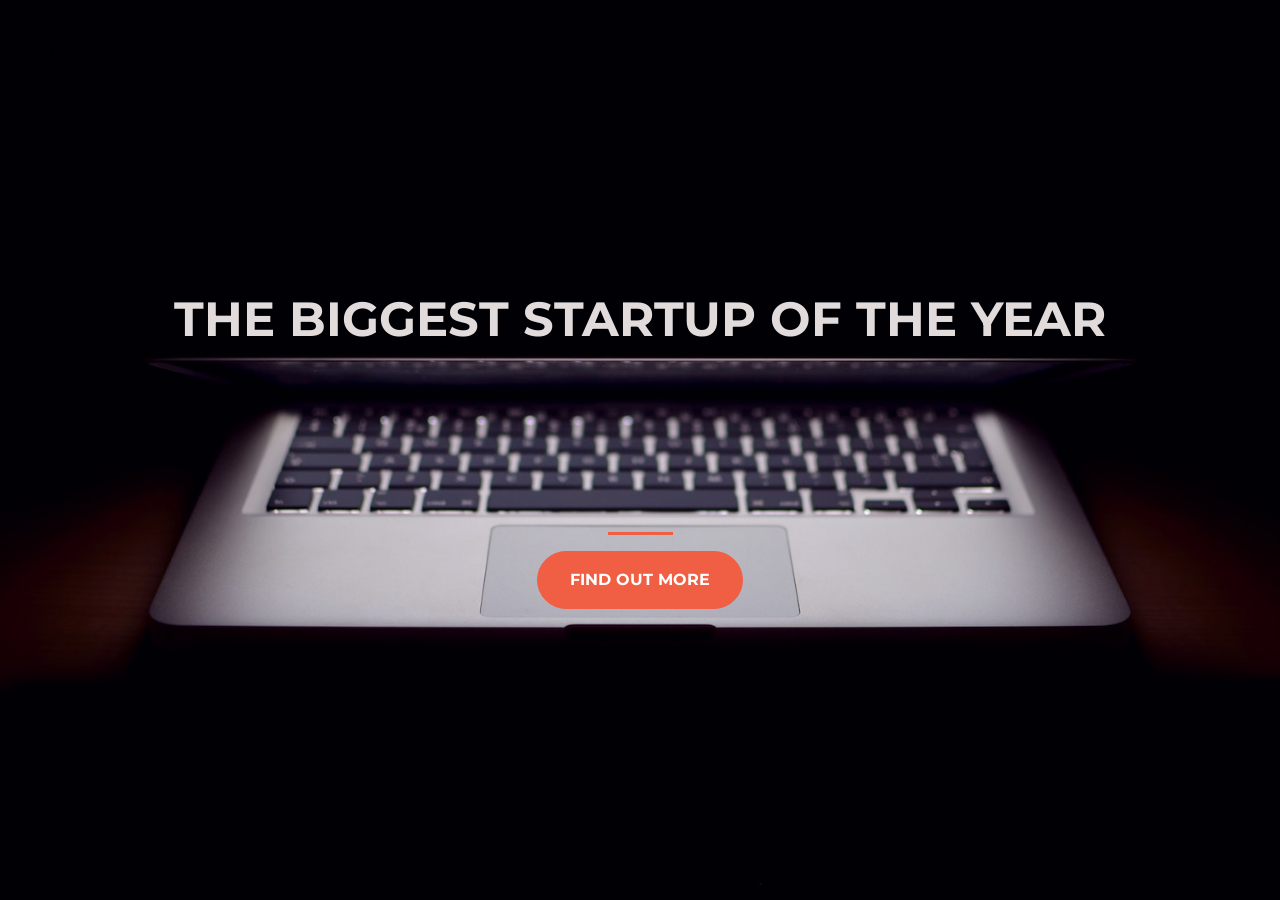
<file: index.html>
<!DOCTYPE html>
<html>
  <head>
    <title>Startup</title>
    <!-- Required meta tags -->
    <meta charset="utf-8">
    <meta name="viewport" content="width=device-width, initial-scale=1, shrink-to-fit=no">
    <!-- Google Fonts -->
    <link href="https://fonts.googleapis.com/css?family=Montserrat" rel="stylesheet">
    <!-- Bootstrap CSS from a CDN. This way you don't have to include the bootstrap file yourself -->
    <link rel="stylesheet" href="https://stackpath.bootstrapcdn.com/bootstrap/4.3.1/css/bootstrap.min.css" integrity="sha384-ggOyR0iXCbMQv3Xipma34MD+dH/1fQ784/j6cY/iJTQUOhcWr7x9JvoRxT2MZw1T" crossorigin="anonymous">
    <!-- Your own stylesheet -->
    <link rel="stylesheet" type="text/css" href="style.css">
  </head>
  <body>
    <div class="container d-flex align-items-center h-100">
      <div class="row">
        <header class="text-center col-12">
          <h1 class="text-uppercase"><strong>The biggest startup of the year</strong></h1>
        </header>
        <div class="buffer col-12"></div> 
        <section class="text-center col-12">
          <hr>
          <a href="https://mailchi.mp/56b088e50718/jjentprospects">
          <button class="btn btn-primary btn-xl">Find out more</button>
          </a>
        </section>
      </div>
    </div> 
  </body>
</html>
</file>
<file: style.css>
body,
html {
  width: 100%;
  height: 100%;
  font-family: 'Montserrat', sans-serif;
  background: url(header.jpg) no-repeat center center fixed; 
  -webkit-background-size: cover;
  -moz-background-size: cover;
  -o-background-size: cover;
  background-size: cover;
}

h1 {
	font-size: 3rem;
	color: #e2dbdb;
}

hr {
	border-color: #F05F44;
	border-width: 3px;
	max-width: 65px;
}

.buffer {
	height: 10rem;
}

.btn {
	font-weight: 700;
	border-radius: 100px;
	text-transform: uppercase;
}

.btn-primary {
	background-color: #F05F44;
	border-color: #F05F44;
}

.btn-primary:hover {
	background-color: #ee4b08;
	border-color: #ee4b08;
	border-width: 4px;
}

.btn-xl {
	padding: 1rem 2rem;
}
</file>
<file: 5.1 style.css>
body,
html {
  width: 100%;
  height: 100%;
  font-family: 'Montserrat', sans-serif;
  background: url(header.jpg) no-repeat center center fixed; 
  -webkit-background-size: cover;
  -moz-background-size: cover;
  -o-background-size: cover;
  background-size: cover;
}

h1 {
	font-size: 3rem;
	color: #e2dbdb;
}

hr {
	border-color: #F05F44;
	border-width: 3px;
	max-width: 65px;
}

.buffer {
	height: 10rem;
}

.btn {
	font-weight: 700;
	border-radius: 100px;
	text-transform: uppercase;
}

.btn-primary {
	background-color: #F05F44;
	border-color: #F05F44;
}

.btn-primary:hover {
	background-color: #ee4b08;
	border-color: #ee4b08;
	border-width: 4px;
}

.btn-xl {
	padding: 1rem 2rem;
}
</file>
